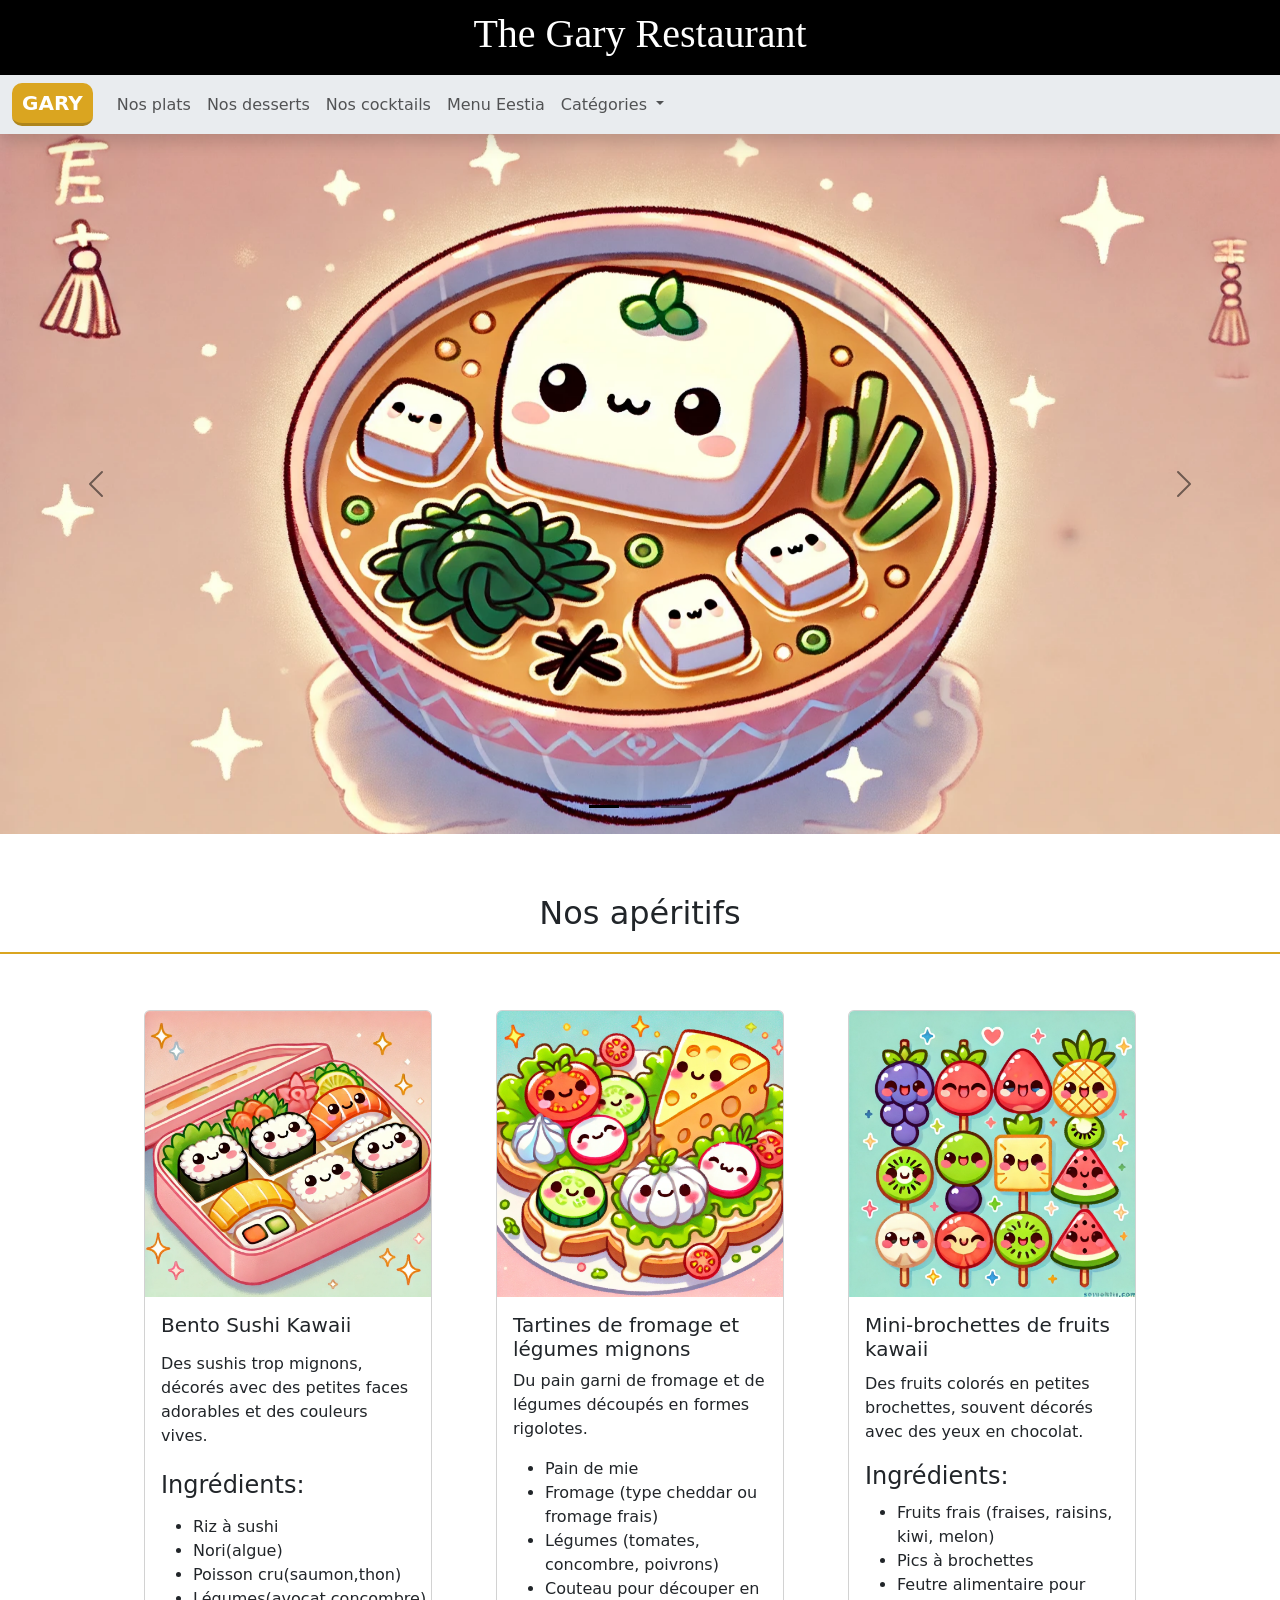
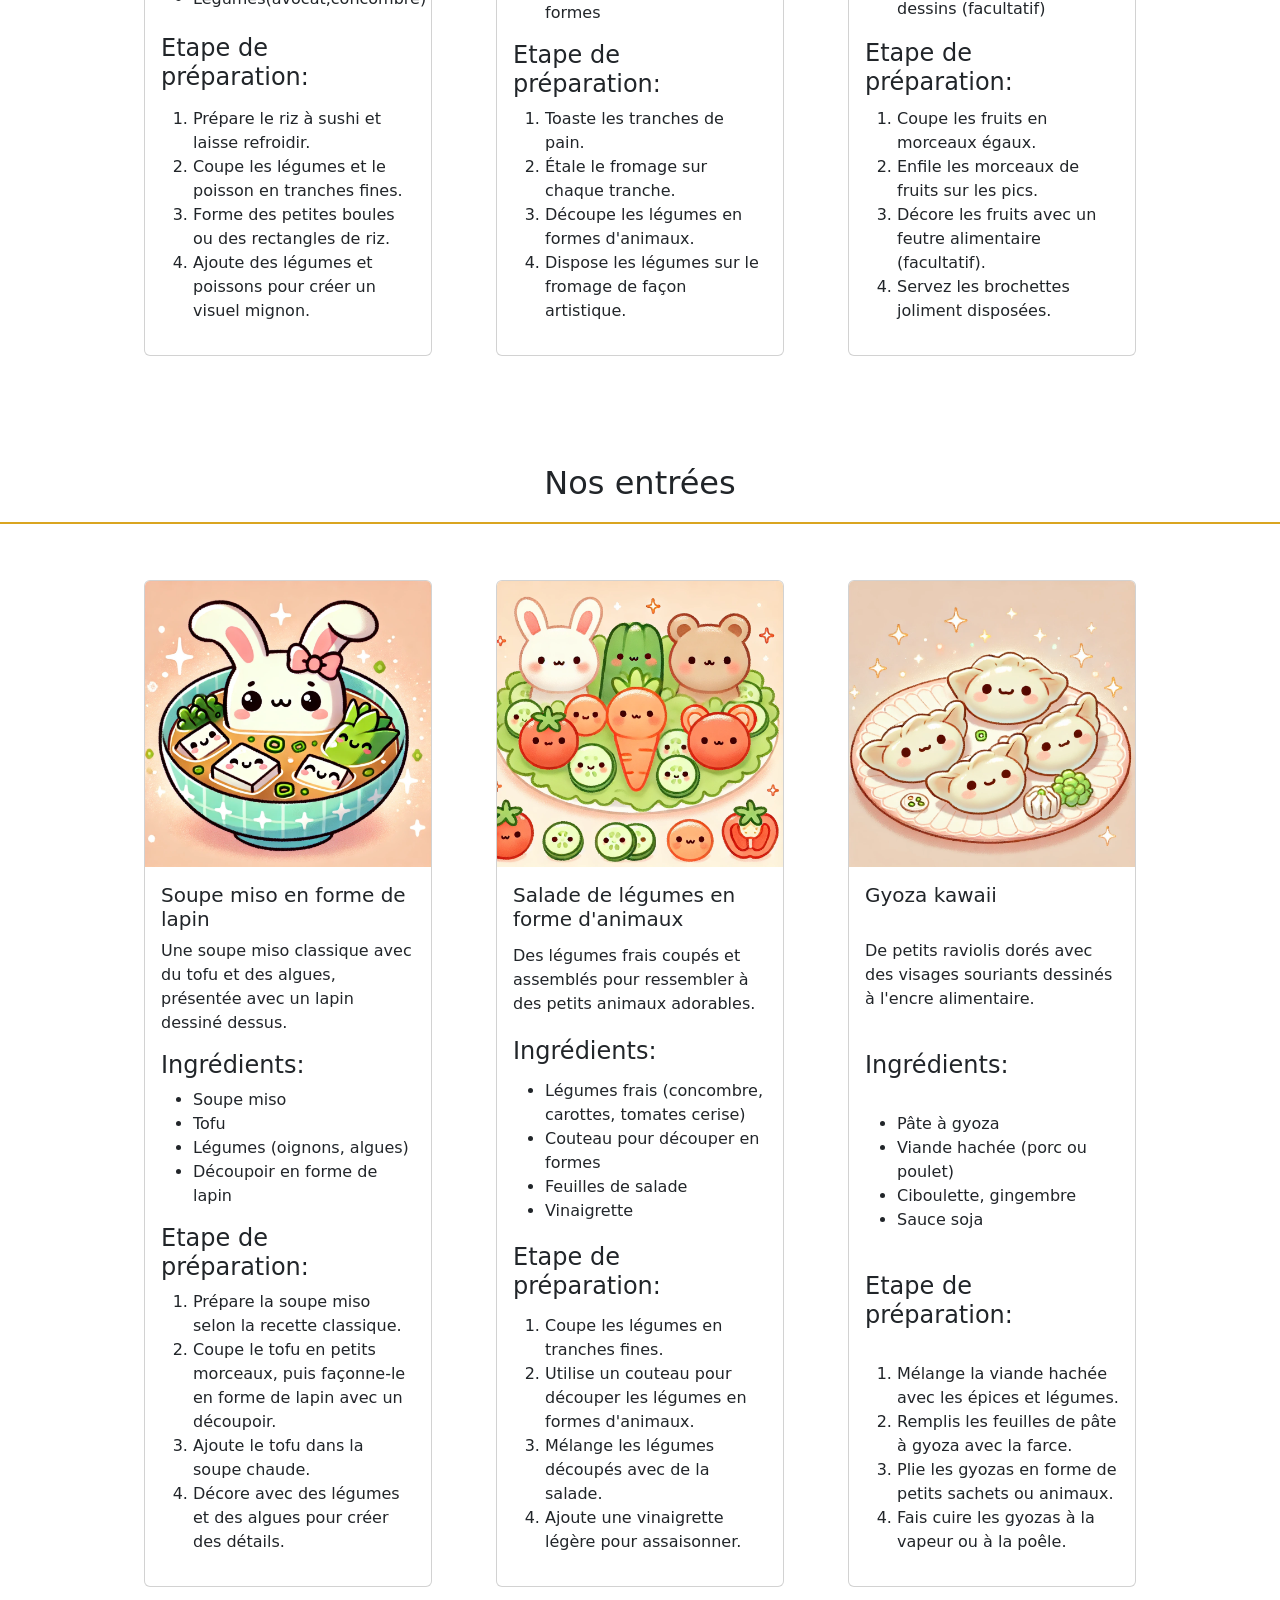
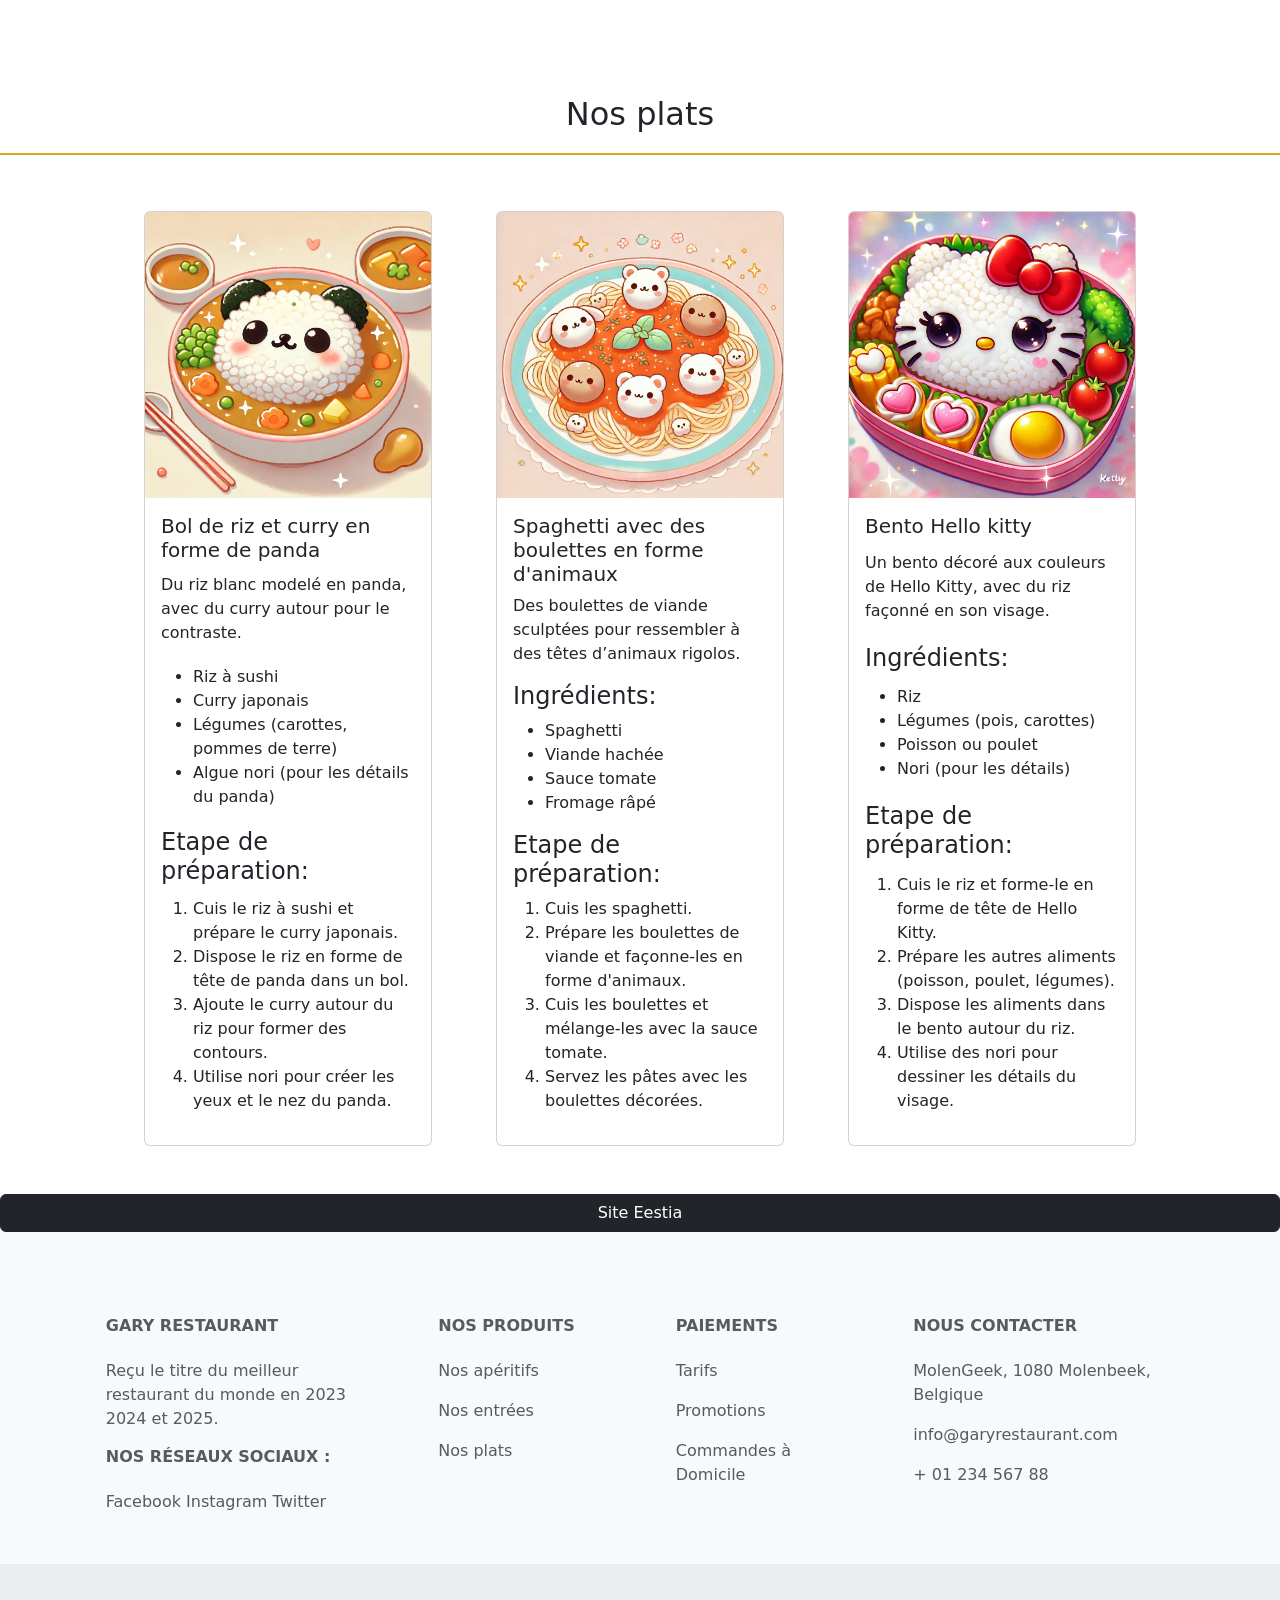
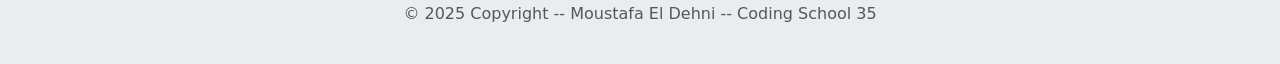
<file: pages/Eestia_menu.html>
<!DOCTYPE html>
<html lang="en">
<head>
    <meta charset="UTF-8">
    <meta name="viewport" content="width=device-width, initial-scale=1.0">
    <title>Document</title>
    <!-- Style CSS personnel -->
    <link rel="stylesheet" href="../style/style.css">
    <!-- Style CSS Bootstrap -->
    <link href="https://cdn.jsdelivr.net/npm/bootstrap@5.3.3/dist/css/bootstrap.min.css" rel="stylesheet" integrity="sha384-QWTKZyjpPEjISv5WaRU9OFeRpok6YctnYmDr5pNlyT2bRjXh0JMhjY6hW+ALEwIH" crossorigin="anonymous">
</head>
<body>
    <!-- Header -->
    <header id="header-haut">
        <h1>The Gary Restaurant</h1>
    </header>
    <!-- Nav -->
    <nav id="nav" class="navbar sticky-top navbar-expand-lg bg-body-secondary shadow">
        <div class="container-fluid">
          <a class="navbar-brand logo" href="../index.html" id="logo">GARY</a>
          <button class="navbar-toggler" type="button" data-bs-toggle="collapse" data-bs-target="#navbarNavDropdown" aria-controls="navbarNavDropdown" aria-expanded="false" aria-label="Toggle navigation">
            <span class="navbar-toggler-icon"></span>
          </button>
          <div class="collapse navbar-collapse" id="navbarNavDropdown">
            <ul class="navbar-nav">
                <li class="nav-item">
                    <a class="nav-link" aria-current="page" href="#titre-sections1">Nos plats</a>
                  </li>
                  <li class="nav-item">
                    <a class="nav-link" href="#titre-sections2">Nos desserts</a>
                  </li>
                  <li class="nav-item">
                    <a class="nav-link" href="#titre-sections3">Nos cocktails</a>
                  </li>
                  <li class="nav-item">
                    <a class="nav-link" href="#">Menu Eestia</a>
                  </li>
              <li class="nav-item dropdown">
                <a class="nav-link dropdown-toggle" href="#" role="button" data-bs-toggle="dropdown" aria-expanded="false">
                  Catégories
                </a>
                <ul class="dropdown-menu">
                    <li><a class="dropdown-item" href="1platsprincipaux.html">Plats Principaux</a></li>
                    <li><a class="dropdown-item" href="2desserts.html">Desserts</a></li>
                    <li><a class="dropdown-item" href="3cocktails.html">Cocktails</a></li>
                </ul>
              </li>
            </ul>
          </div>
        </div>
    </nav>
    <!-- Section Héro - Carousel -->
    <section id="hero">
      <div id="carouselExampleDark" class="carousel carousel-dark slide">
        <div class="carousel-indicators">
          <button type="button" data-bs-target="#carouselExampleDark" data-bs-slide-to="0" class="active" aria-current="true" aria-label="Slide 1"></button>
          <button type="button" data-bs-target="#carouselExampleDark" data-bs-slide-to="1" aria-label="Slide 2"></button>
          <button type="button" data-bs-target="#carouselExampleDark" data-bs-slide-to="2" aria-label="Slide 3"></button>
        </div>
        <div class="carousel-inner">
          <div class="carousel-item active" data-bs-interval="10000">
            <img src="../style/images/miso_carousel.webp" height="700px" class="d-block w-100" alt="...">
          </div>
          <div class="carousel-item" data-bs-interval="2000">
            <img src="../style/images/gyoza_carousel.webp" height="700px" class="d-block w-100" alt="...">
          </div>
          <div class="carousel-item">
            <img src="../style/images/bento_carousel.webp" height="700px" class="d-block w-100" alt="...">
          </div>
        </div>
        <button class="carousel-control-prev" type="button" data-bs-target="#carouselExampleDark" data-bs-slide="prev">
          <span class="carousel-control-prev-icon" aria-hidden="true"></span>
          <span class="visually-hidden">Previous</span>
        </button>
        <button class="carousel-control-next" type="button" data-bs-target="#carouselExampleDark" data-bs-slide="next">
          <span class="carousel-control-next-icon" aria-hidden="true"></span>
          <span class="visually-hidden">Next</span>
        </button>
      </div>
    </section>
    <!-- Première section Plats Principaux -->
     
    <h2 id="titre-sections1">Nos apéritifs</h2>
    <section id="section1" class="d-flex justify-content-center section-gap flex-wrap py-5">
        <div class="card" style="width: 18rem;">
            <img src="../style/images/bento.webp" class="card-img-top" alt="bento">
            <div class="card-body">
              <h5 class="card-title">Bento Sushi Kawaii</h5>
              <p class="card-text"> Des sushis trop mignons, décorés avec des petites faces adorables et des couleurs vives.</p>
              <h4 id="ingrédient1">Ingrédients:</h4>
              <ul>
                  <li>Riz à sushi</li>
                  <li>Nori(algue)</li>
                  <li>Poisson cru(saumon,thon)</li>
                  <li>Légumes(avocat,concombre)</li>
              </ul>
              <h4 id="recette1">Etape de préparation:</h4>
              <ol>
                  <li>Prépare le riz à sushi et laisse refroidir.</li>
                  <li>Coupe les légumes et le poisson en tranches fines.</li>
                  <li>Forme des petites boules ou des rectangles de riz.</li>
                  <li>Ajoute des légumes et poissons pour créer un visuel mignon.</li>
              </ol>
            </div>
          </div>
          <div class="card" style="width: 18rem;">
            <img src="../style/images/tartine.webp" class="card-img-top" alt="...">
            <div class="card-body">
              <h5 class="card-title">Tartines de fromage et légumes mignons</h5>
              <p class="card-text">Du pain garni de fromage et de légumes découpés en formes rigolotes.</p>
              <ul>
                <li>Pain de mie</li>
                <li>Fromage (type cheddar ou fromage frais)</li>
                <li>Légumes (tomates, concombre, poivrons)</li>
                <li>Couteau pour découper en formes</li>
            </ul>
            <h4 id="recette2">Etape de préparation:</h4>
            <ol>
                <li>Toaste les tranches de pain.</li>
                <li>Étale le fromage sur chaque tranche.</li>
                <li>Découpe les légumes en formes d'animaux.</li>
                <li>Dispose les légumes sur le fromage de façon artistique.</li>
            </ol>
            </div>
          </div>
          <div class="card" style="width: 18rem;">
            <img src="../style/images/brochette.webp" class="card-img-top" alt="...">
            <div class="card-body">
              <h5 class="card-title">Mini-brochettes de fruits kawaii</h5>
              <p class="card-text">Des fruits colorés en petites brochettes, souvent décorés avec des yeux en chocolat.</p>
              <h4 id="ingrédient3">Ingrédients:</h4>
              <ul>
                  <li>Fruits frais (fraises, raisins, kiwi, melon)</li>
                  <li>Pics à brochettes</li>
                  <li>Feutre alimentaire pour dessins (facultatif)</li>
              </ul>
              <h4 id="recette3">Etape de préparation:</h4>
              <ol>
                  <li>Coupe les fruits en morceaux égaux.</li>
                  <li>Enfile les morceaux de fruits sur les pics.</li>
                  <li>Décore les fruits avec un feutre alimentaire (facultatif).</li>
                  <li>Servez les brochettes joliment disposées.</li>
              </ol>
            </div>
          </div>
    </section>
    <!-- Deuxième section Desserts -->
    <h2 id="titre-sections2">Nos entrées</h2>
    <section id="section2" class="d-flex justify-content-center section-gap flex-wrap py-5">
        <div class="card" style="width: 18rem;">
            <img src="../style/images/miso.webp" class="card-img-top" alt="...">
            <div class="card-body">
              <h5 class="card-title">Soupe miso en forme de lapin</h5>
              <p class="card-text">Une soupe miso classique avec du tofu et des algues, présentée avec un lapin dessiné dessus.</p>
              <h4 id="i4">Ingrédients:</h4>
              <ul>
                  <li>Soupe miso</li>
                  <li>Tofu</li>
                  <li>Légumes (oignons, algues)</li>
                  <li>Découpoir en forme de lapin</li>
              </ul>
              <h4 id="r4">Etape de préparation:</h4>
              <ol>
                  <li>Prépare la soupe miso selon la recette classique.</li>
                  <li>Coupe le tofu en petits morceaux, puis façonne-le en forme de lapin avec un découpoir.</li>
                  <li>Ajoute le tofu dans la soupe chaude.</li>
                  <li>Décore avec des légumes et des algues pour créer des détails.</li>
              </ol>
            </div>
          </div>
          <div class="card" style="width: 18rem;">
            <img src="../style/images/salade.webp" class="card-img-top" alt="...">
            <div class="card-body">
              <h5 class="card-title">Salade de légumes en forme d'animaux</h5>
              <p class="card-text">Des légumes frais coupés et assemblés pour ressembler à des petits animaux adorables.</p>
              <h4>Ingrédients:</h4>
          <ul>
              <li>Légumes frais (concombre, carottes, tomates cerise)</li>
              <li>Couteau pour découper en formes</li>
              <li>Feuilles de salade</li>
              <li>Vinaigrette</li>
          </ul>
          <h4 id="r5">Etape de préparation:</h4>
          <ol>
              <li>Coupe les légumes en tranches fines.</li>
              <li>Utilise un couteau pour découper les légumes en formes d'animaux.</li>
              <li>Mélange les légumes découpés avec de la salade.</li>
              <li>Ajoute une vinaigrette légère pour assaisonner.</li>
          </ol>       
            </div>
          </div>
          <div class="card" style="width: 18rem;">
            <img src="../style/images/gyoza.webp" class="card-img-top" alt="...">
            <div class="card-body">
              <h5 class="card-title">Gyoza kawaii</h5>
              <p class="card-text">De petits raviolis dorés avec des visages souriants dessinés à l'encre alimentaire.</p>
              <h4 id="i6">Ingrédients:</h4>
          <ul>
              <li>Pâte à gyoza</li>
              <li>Viande hachée (porc ou poulet)</li>
              <li>Ciboulette, gingembre</li>
              <li>Sauce soja</li>
          </ul>
          <h4 id="r6">Etape de préparation:</h4>
          <ol>
              <li>Mélange la viande hachée avec les épices et légumes.</li>
              <li>Remplis les feuilles de pâte à gyoza avec la farce.</li>
              <li>Plie les gyozas en forme de petits sachets ou animaux.</li>
              <li>Fais cuire les gyozas à la vapeur ou à la poêle.</li>
          </ol>      
            </div>
          </div>
          </div>
    </section>
    <!-- Troisième section Cocktails -->
    <h2 id="titre-sections3">Nos plats</h2>
    <section id="section3" class="d-flex justify-content-center section-gap flex-wrap py-5">
        <div class="card" style="width: 18rem;">
            <img src="../style/images/curry.webp" class="card-img-top" alt="...">
            <div class="card-body">
              <h5 class="card-title">Bol de riz et curry en forme de panda</h5>
              <p class="card-text">Du riz blanc modelé en panda, avec du curry autour pour le contraste.</p>
              <ul>
                <li>Riz à sushi</li>
                <li>Curry japonais</li>
                <li>Légumes (carottes, pommes de terre)</li>
                <li>Algue nori (pour les détails du panda)</li>
            </ul>
            <h4 id="r7">Etape de préparation:</h4>
            <ol>
                <li>Cuis le riz à sushi et prépare le curry japonais.</li>
                <li>Dispose le riz en forme de tête de panda dans un bol.</li>
                <li>Ajoute le curry autour du riz pour former des contours.</li>
                <li>Utilise nori pour créer les yeux et le nez du panda.</li>
            </ol>          
            </div>
          </div>
          <div class="card" style="width: 18rem;">
            <img src="../style/images/spaguetti.webp" class="card-img-top" alt="...">
            <div class="card-body">
              <h5 class="card-title">Spaghetti avec des boulettes en forme d'animaux</h5>
              <p class="card-text">Des boulettes de viande sculptées pour ressembler à des têtes d’animaux rigolos.</p>
              <h4>Ingrédients:</h4>
          <ul>
              <li>Spaghetti</li>
              <li>Viande hachée</li>
              <li>Sauce tomate</li>
              <li>Fromage râpé</li>
          </ul>
          <h4 id="r8">Etape de préparation:</h4>
          <ol>
              <li>Cuis les spaghetti.</li>
              <li>Prépare les boulettes de viande et façonne-les en forme d'animaux.</li>
              <li>Cuis les boulettes et mélange-les avec la sauce tomate.</li>
              <li>Servez les pâtes avec les boulettes décorées.</li>
            </div>
          </div>
          <div class="card" style="width: 18rem;">
            <img src="../style/images/kitty.webp" class="card-img-top" alt="...">
            <div class="card-body">
              <h5 class="card-title">Bento Hello kitty</h5>
              <p class="card-text">Un bento décoré aux couleurs de Hello Kitty, avec du riz façonné en son visage.</p>
              <h4>Ingrédients:</h4>
          <ul>
              <li>Riz</li>
              <li>Légumes (pois, carottes)</li>
              <li>Poisson ou poulet</li>
              <li>Nori (pour les détails)</li>
          </ul>
          <h4 id="r9">Etape de préparation:</h4>
          <ol>
              <li>Cuis le riz et forme-le en forme de tête de Hello Kitty.</li>
              <li>Prépare les autres aliments (poisson, poulet, légumes).</li>
              <li>Dispose les aliments dans le bento autour du riz.</li>
              <li>Utilise des nori pour dessiner les détails du visage.</li>
            </div>
          </div>
    </section>
    <div class="d-grid gap-2">
        <a href="https://eestia.github.io/Livre-de-recette/" class="btn btn-dark" role="button" aria-disabled="true">Site Eestia</a>
      </div>
    <!-- Footer -->
    <!-- Footer -->
    <footer class="text-center text-lg-start bg-body-tertiary text-muted">
      <!-- Section: Links  -->
      <section class="">
        <div class="container text-center text-md-start mt-5">
          <!-- Grid row -->
          <div class="row mt-3">
            <!-- Grid column -->
            <div class="col-md-3 col-lg-4 col-xl-3 mx-auto mb-4">
              <!-- Content -->
              <h6 class="text-uppercase fw-bold mb-4">Gary Restaurant</h6>
              <p>
                Reçu le titre du meilleur restaurant du monde en 2023 2024 et 2025.
              </p>
              <h6 class="text-uppercase fw-bold mb-4">Nos réseaux sociaux :</h6>
              <p><a class="text-reset" href="https://www.facebook.com/">Facebook</a> <a class="text-reset" href="https://www.instagram.com/">Instagram</a> <a class="text-reset" href="https://x.com/">Twitter</a></p>
            </div>
            <!-- Grid column -->

            <!-- Grid column -->
            <div class="col-md-2 col-lg-2 col-xl-2 mx-auto mb-4">
              <!-- Links -->
              <h6 class="text-uppercase fw-bold mb-4">
                Nos produits
              </h6>
              <p>
                <a href="#titre-sections1" class="text-reset">Nos apéritifs</a>
              </p>
              <p>
                <a href="#titre-sections2" class="text-reset">Nos entrées</a>
              </p>
              <p>
                <a href="#titre-sections3" class="text-reset">Nos plats</a>
              </p>
            </div>
            <!-- Grid column -->

            <!-- Grid column -->
            <div class="col-md-3 col-lg-2 col-xl-2 mx-auto mb-4">
              <!-- Links -->
              <h6 class="text-uppercase fw-bold mb-4">
                Paiements
              </h6>
              <p>
                <a href="./pages/tarifs-promo-commandes.html" class="text-reset">Tarifs</a>
              </p>
              <p>
                <a href="./pages/tarifs-promo-commandes.html" class="text-reset">Promotions</a>
              </p>
              <p>
                <a href="./pages/tarifs-promo-commandes.html" class="text-reset">Commandes à Domicile</a>
              </p>
            </div>
            <!-- Grid column -->

            <!-- Grid column -->
            <div class="col-md-4 col-lg-3 col-xl-3 mx-auto mb-md-0 mb-4">
              <!-- Links -->
              <h6 class="text-uppercase fw-bold mb-4">Nous Contacter</h6>
              <p> MolenGeek, 1080 Molenbeek, Belgique</p>
              <p>
                info@garyrestaurant.com
              </p>
              <p>+ 01 234 567 88</p>
            </div>
            <!-- Grid column -->
          </div>
          <!-- Grid row -->
        </div>
      </section>
      <!-- Section: Links  -->

      <!-- Copyright -->
      <div class="text-center p-4" style="background-color: rgba(0, 0, 0, 0.05);">
        © 2025 Copyright - 
        <a class="text-reset" href="https://mdbootstrap.com/">- Moustafa El Dehni -- Coding School 35</a>
      </div>
      <!-- Copyright -->
    </footer>
    <!-- Script JS -->
    <script src="https://cdn.jsdelivr.net/npm/bootstrap@5.3.3/dist/js/bootstrap.bundle.min.js" integrity="sha384-YvpcrYf0tY3lHB60NNkmXc5s9fDVZLESaAA55NDzOxhy9GkcIdslK1eN7N6jIeHz" crossorigin="anonymous"></script>
</body>
</html>
</file>
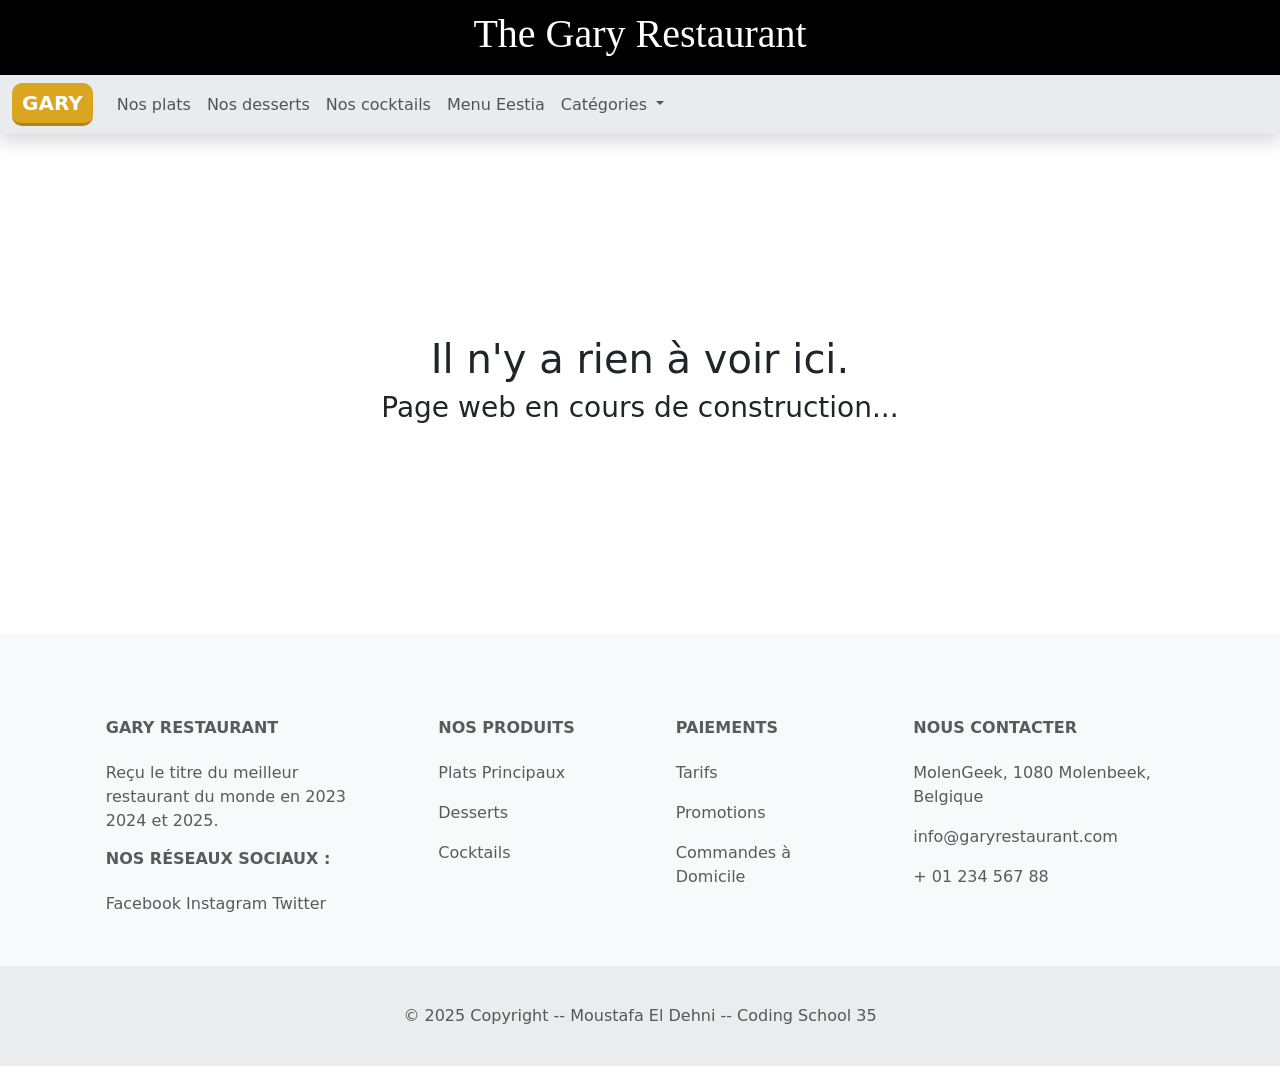
<file: pages/tarifs-promo-commandes.html>
<!DOCTYPE html>
<html lang="en">
<head>
    <meta charset="UTF-8">
    <meta name="viewport" content="width=device-width, initial-scale=1.0">
    <title>Document</title>
    <!-- Style CSS personnel -->
    <link rel="stylesheet" href="../style/style.css">
    <!-- Style CSS Bootstrap -->
    <link href="https://cdn.jsdelivr.net/npm/bootstrap@5.3.3/dist/css/bootstrap.min.css" rel="stylesheet" integrity="sha384-QWTKZyjpPEjISv5WaRU9OFeRpok6YctnYmDr5pNlyT2bRjXh0JMhjY6hW+ALEwIH" crossorigin="anonymous">
</head>
<body>
    <!-- Header -->
    <header id="header-haut">
        <h1>The Gary Restaurant</h1>
    </header>
    <!-- Nav -->
    <nav id="nav" class="navbar sticky-top navbar-expand-lg bg-body-secondary shadow">
        <div class="container-fluid">
          <a class="navbar-brand logo" href="../index.html" id="logo">GARY</a>
          <button class="navbar-toggler" type="button" data-bs-toggle="collapse" data-bs-target="#navbarNavDropdown" aria-controls="navbarNavDropdown" aria-expanded="false" aria-label="Toggle navigation">
            <span class="navbar-toggler-icon"></span>
          </button>
          <div class="collapse navbar-collapse" id="navbarNavDropdown">
            <ul class="navbar-nav">
              <li class="nav-item">
                <a class="nav-link" aria-current="page" href="../index.html#titre-sections1">Nos plats</a>
              </li>
              <li class="nav-item">
                <a class="nav-link" href="../index.html#titre-sections2">Nos desserts</a>
              </li>
              <li class="nav-item">
                <a class="nav-link" href="../index.html#titre-sections3">Nos cocktails</a>
              </li>
              <li class="nav-item">
                <a class="nav-link" href="Eestia_menu.html">Menu Eestia</a>
              </li>
              <li class="nav-item dropdown">
                <a class="nav-link dropdown-toggle" href="#" role="button" data-bs-toggle="dropdown" aria-expanded="false">
                  Catégories
                </a>
                <ul class="dropdown-menu">
                  <li><a class="dropdown-item" href="./pages/dropdown/plats-principaux.html">Plats Principaux</a></li>
                  <li><a class="dropdown-item" href="./pages/dropdown/desserts.html">Desserts</a></li>
                  <li><a class="dropdown-item" href="./pages/dropdown/cocktails.html">Cocktails</a></li>
                </ul>
              </li>
            </ul>
          </div>
        </div>
    </nav>
    <section id="section-tarifs-promo">
        <h1>Il n'y a rien à voir ici.</h1>
        <h3>Page web en cours de construction...</h3>
    </section>
    <!-- Footer -->
    <footer class="text-center text-lg-start bg-body-tertiary text-muted">
        <!-- Section: Links  -->
        <section class="">
          <div class="container text-center text-md-start mt-5">
            <!-- Grid row -->
            <div class="row mt-3">
              <!-- Grid column -->
              <div class="col-md-3 col-lg-4 col-xl-3 mx-auto mb-4">
                <!-- Content -->
                <h6 class="text-uppercase fw-bold mb-4">Gary Restaurant</h6>
                <p>
                  Reçu le titre du meilleur restaurant du monde en 2023 2024 et 2025.
                </p>
                <h6 class="text-uppercase fw-bold mb-4">Nos réseaux sociaux :</h6>
                <p><a class="text-reset" href="https://www.facebook.com/">Facebook</a> <a class="text-reset" href="https://www.instagram.com/">Instagram</a> <a class="text-reset" href="https://x.com/">Twitter</a></p>
              </div>
              <!-- Grid column -->
  
              <!-- Grid column -->
              <div class="col-md-2 col-lg-2 col-xl-2 mx-auto mb-4">
                <!-- Links -->
                <h6 class="text-uppercase fw-bold mb-4">
                  Nos produits
                </h6>
                <p>
                  <a href="../index.html#titre-sections1" class="text-reset">Plats Principaux</a>
                </p>
                <p>
                  <a href="../index.html#titre-sections2" class="text-reset">Desserts</a>
                </p>
                <p>
                  <a href="../index.html#titre-sections3" class="text-reset">Cocktails</a>
                </p>
              </div>
              <!-- Grid column -->
  
              <!-- Grid column -->
              <div class="col-md-3 col-lg-2 col-xl-2 mx-auto mb-4">
                <!-- Links -->
                <h6 class="text-uppercase fw-bold mb-4">
                  Paiements
                </h6>
                <p>
                  <a href="./tarifs-promo-commandes.html" class="text-reset">Tarifs</a>
                </p>
                <p>
                  <a href="./tarifs-promo-commandes.html" class="text-reset">Promotions</a>
                </p>
                <p>
                  <a href="./tarifs-promo-commandes.html" class="text-reset">Commandes à Domicile</a>
                </p>
              </div>
              <!-- Grid column -->
  
              <!-- Grid column -->
              <div class="col-md-4 col-lg-3 col-xl-3 mx-auto mb-md-0 mb-4">
                <!-- Links -->
                <h6 class="text-uppercase fw-bold mb-4">Nous Contacter</h6>
                <p> MolenGeek, 1080 Molenbeek, Belgique</p>
                <p>
                  info@garyrestaurant.com
                </p>
                <p>+ 01 234 567 88</p>
              </div>
              <!-- Grid column -->
            </div>
            <!-- Grid row -->
          </div>
        </section>
        <!-- Section: Links  -->
  
        <!-- Copyright -->
        <div class="text-center p-4" style="background-color: rgba(0, 0, 0, 0.05);">
          © 2025 Copyright - 
          <a class="text-reset" href="https://mdbootstrap.com/">- Moustafa El Dehni -- Coding School 35</a>
        </div>
        <!-- Copyright -->
      </footer>
    <!-- Script JS -->
    <script src="https://cdn.jsdelivr.net/npm/bootstrap@5.3.3/dist/js/bootstrap.bundle.min.js" integrity="sha384-YvpcrYf0tY3lHB60NNkmXc5s9fDVZLESaAA55NDzOxhy9GkcIdslK1eN7N6jIeHz" crossorigin="anonymous"></script>
</body>
</html>
</file>
<file: style/style.css>
body {
    margin: 0;
    padding: 0;
}

header {
    background-color: black;
    height: 75px;
    align-content: center;
    text-align: center;
    color: white;
    font-family: Cambria, Cochin, Georgia, Times, 'Times New Roman', serif;
}

/* nav */

#logo {
    color: white;
}

.logo {
    background-color: goldenrod;
    padding-left: 10px;
    padding-right: 10px;
    border-radius: 10px;
    font-weight: bold;
    border-bottom: 3px solid rgb(174, 133, 28);
}

.logo:hover {
    background-color: goldenrod;
    border: none;
    border-top: 3px solid rgb(174, 133, 28);
}

/* DEBUT HERO */

#hero img {
    object-fit: cover;
}

/* SECTION 1 */

#section-tarifs-promo {
    display: flex;
    flex-direction: column;
    justify-content: center;
    align-items: center;
    height: 500px;
}

.section-gap {
    gap: 5%;
}

.taille-image {
    height: 14rem;
    object-fit: cover;
}

section > div > .card-body {
    display: flex;
    flex-direction: column;
    justify-content: space-between;
    align-items: start;
}

#titre-sections1 {
    text-align: center;
    padding-top: 60px;
    border-bottom: 2px solid goldenrod;
    padding-bottom: 20px;
}
#titre-sections2 {
    text-align: center;
    padding-top: 60px;
    border-bottom: 2px solid goldenrod;
    padding-bottom: 20px;
}
#titre-sections3 {
    text-align: center;
    padding-top: 60px;
    border-bottom: 2px solid goldenrod;
    padding-bottom: 20px;
}

/* DEBUT FOOTER */

footer {
    background-color: black;
    color: white;
}

footer a {
    color: rgb(129, 129, 129);
    text-decoration: none;
}

footer > div {
    display: flex;
    justify-content: center;
    align-items: center;
    height: 100px;
}

footer > div > p {
    text-align: center;
    align-content: center;
}

#bloc-socials {
    display: flex;
    flex-direction: column;
    justify-content: center;
    width: 30%;
    border-right: 1px solid gray;
}

#soustitre-socials {
    display: flex;
    justify-content: center;
}

#socials {
    display: flex;
    justify-content: center;
    gap: 20px;
}

#bloc-prix {
    display: flex;
    flex-direction: column;
    justify-content: center;
    align-items: center;
    width: 30%;
}

#soustitre-prix {
    display: flex;
    justify-content: center;
}

#liste-prix {
    display: flex;
    flex-direction: column;
    justify-content: center;
    align-items: left;
}

footer > section {
    display: flex;
    flex-direction: column;
    justify-content: center;
    align-items: center;
}

footer section {
    padding-top: 20px;
    padding-bottom: 10px;
    height: fit-content;
    display: flex;
    flex-direction: row;
    justify-content: center;
    align-items: center;
    gap: 20px;
}

#liste-prix {
    display: flex;
    flex-direction: column;
}

.boxNewsletter > span {
    margin: 0;
    padding: 0;
    margin-top: 100px;
}

/* FIN DU FOOTER */
</file>
